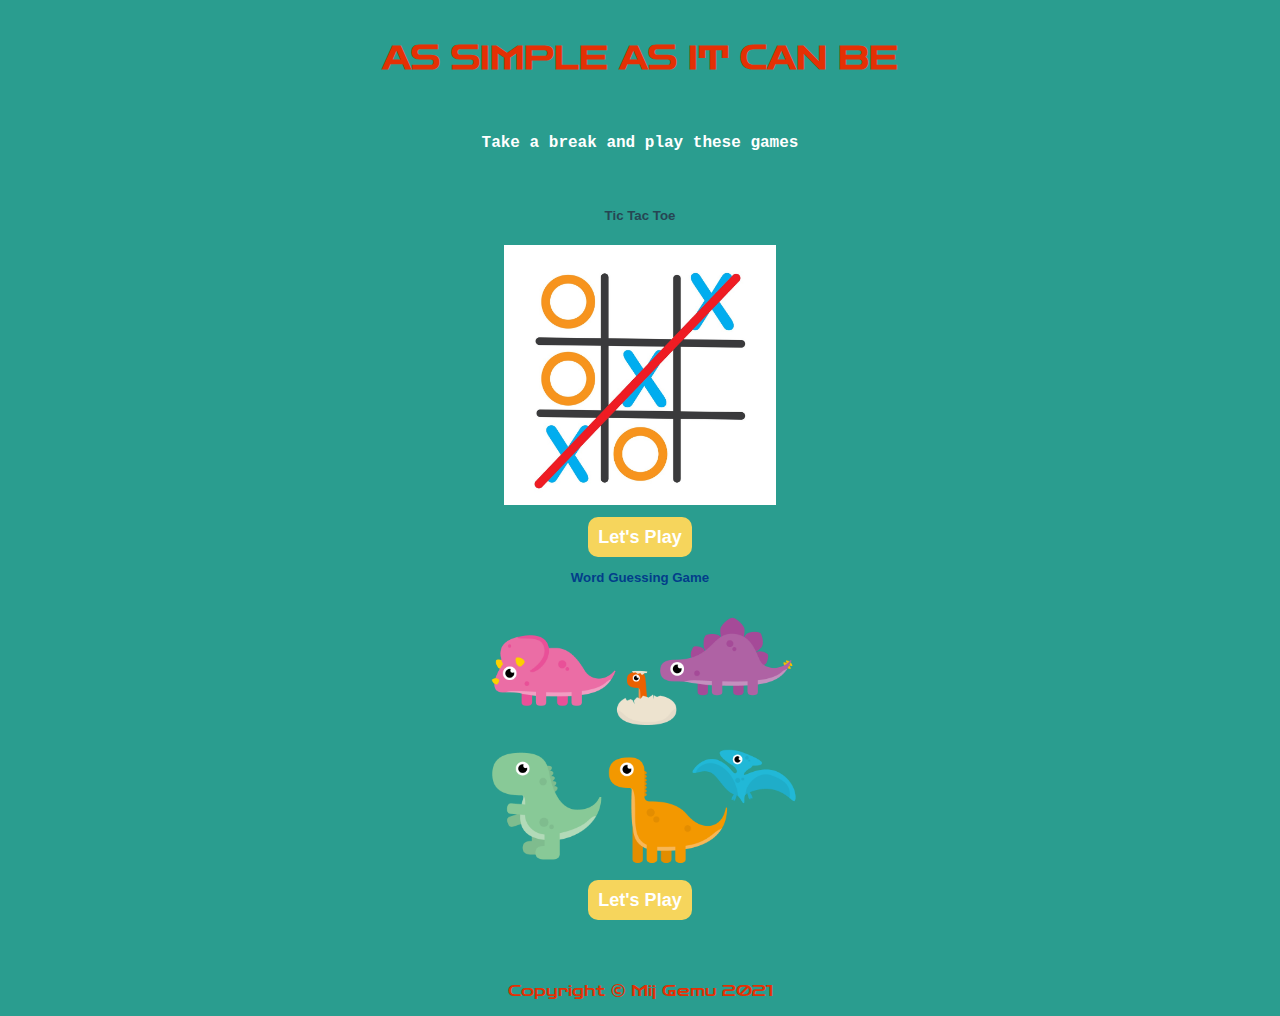
<file: index.html>
<!DOCTYPE html>
<html lang="en">
    <head>
        
        
    <meta charset="utf-8">
    <meta name="viewport" content="width=device-width, initial-scale=1.0">
    <meta http-equiv="X-UA-Compatible" content="ie=edge">

    <!-- Bootstrap, google font and CSS link-->
    <link href="https://cdn.jsdelivr.net/npm/bootstrap@5.0.0-beta3/dist/css/bootstrap.min.css" rel="stylesheet" integrity="sha384-eOJMYsd53ii+scO/bJGFsiCZc+5NDVN2yr8+0RDqr0Ql0h+rP48ckxlpbzKgwra6" crossorigin="anonymous">
    <link rel="stylesheet" href="./css/style.css">
    <link rel="preconnect" href="https://fonts.gstatic.com">
    <link href="https://fonts.googleapis.com/css2?family=Zen+Dots&display=swap" rel="stylesheet">

    <title>Welcome | Mij Gemu</title>
    </head>
    <body>
      <!--heading or title-->
        <header>
        <br>
        <h1 class="text-center" style="color: #e43004; font-family: 'Zen Dots', cursive;">AS SIMPLE AS IT CAN BE</h1>
        <br>
        <p class="text-center" style="color: #fff; font-family: 'Courier New', Courier, monospace; font-weight: bold;">Take a break and play these games</p>
        </header>
<br>
<!--main content container use for storing tictactoe and word guessing game-->
     <div class="container">
        <div class="row">
            <div class="col-sm-6">
              <div class="card" style="border-radius: 20px;">
                <div class="card-body">
                  <h5 class="card-title" style="color: #264653;">Tic Tac Toe</h5>
                  <img src="./img/tictac.jpg" class="img-fluid" alt="" style="height: 260px;">
                  <br><br>
                  <a href="tictactoe.html" id="sendBtn" role="button">Let's Play</a>
                </div>
              </div>
            </div>
            <div class="col-sm-6">
              <div class="card" style="border-radius: 20px;">
                <div class="card-body">
                  <h5 class="card-title" style="color: #023e8a;">Word Guessing Game</h5>
                  <img src="./img/guessword.png" class="img-fluid" alt="" style = "height: 260px;">
                  <br><br>
                  <a href="wordgame.html" id="sendBtn" role="button">Let's Play</a>
                </div>
              </div>
            </div>
      </div>
    </div>
<!--end of main content container-->
    <br><br><br>
<!--footer-->
        <footer style="text-align: center;">
         <p style="color: #e43004; font-family: 'Zen Dots', cursive;"> Copyright &copy; Mij Gemu 2021</p>
        </footer>
<!--end of footer-->

    </body>
</html>
</file>
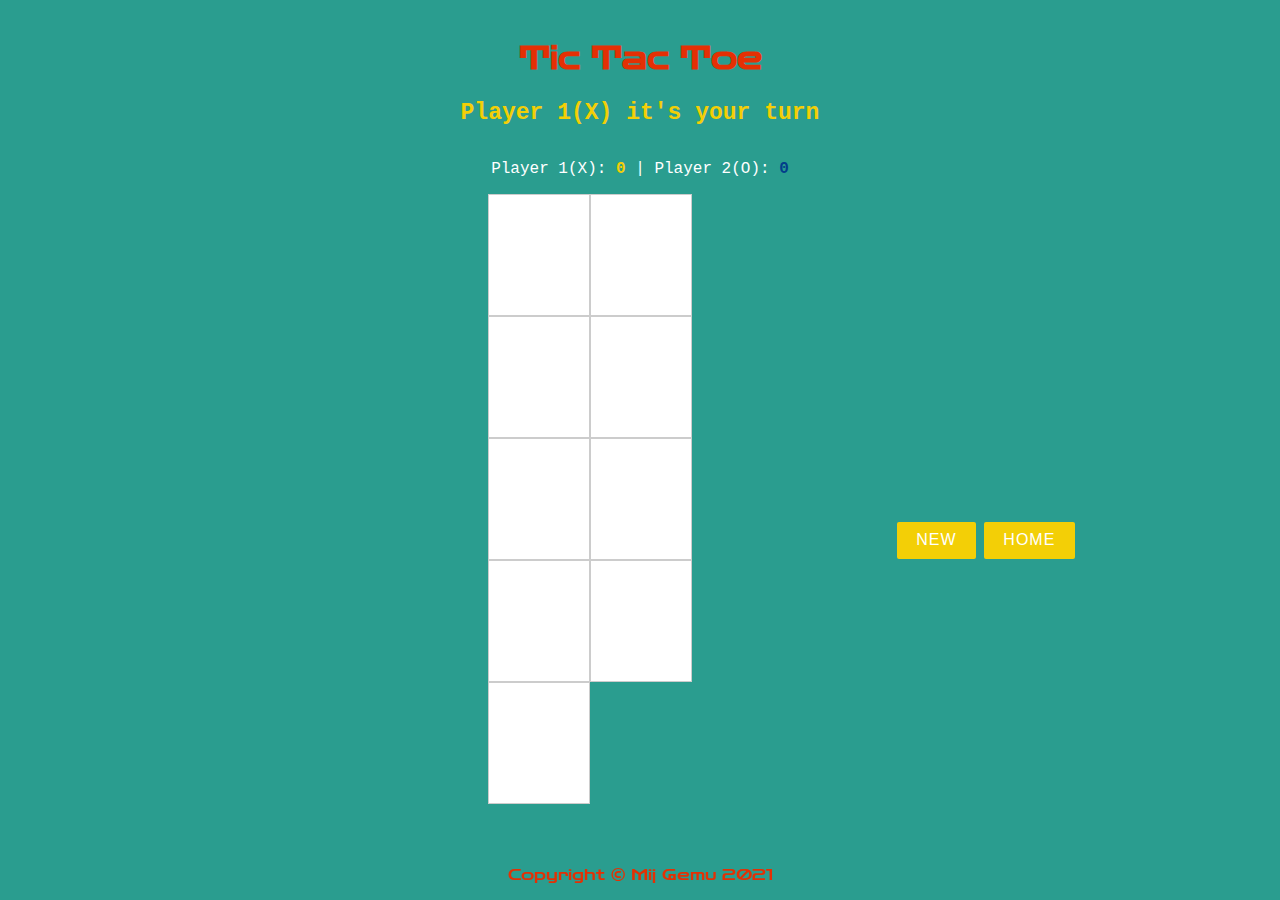
<file: tictactoe.html>
<!DOCTYPE html>
<html lang="en">
    <head>
    <meta charset="utf-8">
    <meta name="viewport" content="width=device-width, initial-scale=1.0">
    <meta http-equiv="X-UA-Compatible" content="ie=edge">

    <!-- Bootstrap, google font and CSS link -->
    <link href="https://cdn.jsdelivr.net/npm/bootstrap@5.0.0-beta3/dist/css/bootstrap.min.css" rel="stylesheet" integrity="sha384-eOJMYsd53ii+scO/bJGFsiCZc+5NDVN2yr8+0RDqr0Ql0h+rP48ckxlpbzKgwra6" crossorigin="anonymous">
    <link rel="stylesheet" href="./css/style.css">
    <link rel="preconnect" href="https://fonts.gstatic.com">
    <link href="https://fonts.googleapis.com/css2?family=Zen+Dots&display=swap" rel="stylesheet">

    <title>Mij Gemu | Tic Tac Toe</title>
    </head>
    <body>
        <!--heading or title-->
        <header>
        <br>
        <h1 class="text-center" style="color: #e43004; font-family: 'Zen Dots', cursive;">Tic Tac Toe</h1>
        </header>
        
        <!--Text to show which player's turn-->
        <aside id="nfo">
            <div id="whos-turn" class="x">
               <span class="x" style="font-size: 23px; color: #f3cf06;">Player 1(X) it's your turn</span>
               <span class="o" style="font-size: 23px; color: #023e8a;">Player 2(O) it's your turn</span>
            </div>
        </aside>
        <!--end of player's turn-->

        <!--Game result messages that tells which player wins-->
            <div id="game-messages">
                <span class="player-x-win">Player One Wins!</span>
                <span class="player-o-win">Player Two Wins!</span>
                <span class="draw">It's a Draw!</span>
            </div>
        <!--end of game result messages-->
          <br>

        <!--Shows player's score-->
            <aside style="font-family: 'Courier New', Courier, monospace;">
                  <p>Player 1(X): <span id="player-one-score" style="color:#f3cf06; font-weight: bold;">0</span><span> |
                   Player 2(O): <span id="player-two-score" style="color:#023e8a; font-weight: bold;">0</span></p> 
            </aside>
        <!--end of player's score-->    

       
        <div class="container">
        <!--tictactoe board-->
            <ul id="game">
                <!-- first row -->
                <li data-pos="0,0"></li>
                <li data-pos="0,1"></li>
                <li data-pos="0,2"></li>
                <!-- second row -->
                <li data-pos="1,0"></li>
                <li data-pos="1,1"></li>
                <li data-pos="1,2"></li>
                <!-- third row -->
                <li data-pos="2,0"></li>
                <li data-pos="2,1"></li> 
                <li data-pos="2,2"></li>
            </ul>
        <!--end of tictactoe board-->    
            
        <!--button for new game and button for going back to home page-->
            <button id="reset-game">New</button>
            <a href="index.html" id="homeBtn">Home</a>
        </div>

        <!--footer-->
        <footer style="position: fixed; text-align: center;">
            <p style="color: #e43004; font-family: 'Zen Dots', cursive;"> Copyright &copy; Mij Gemu 2021</p>
        </footer>     
        <!--end of footer-->
        
        <!--script to link the tictactoe javascript-->
        <script src="./js/tictactoe.js"></script>
        <!-- JavaScript Bundle with Popper -->
    <script src="https://code.jquery.com/jquery-3.5.1.slim.min.js" integrity="sha384-DfXdz2htPH0lsSSs5nCTpuj/zy4C+OGpamoFVy38MVBnE+IbbVYUew+OrCXaRkfj" crossorigin="anonymous"></script>
    <script src="https://cdn.jsdelivr.net/npm/bootstrap@5.0.0-beta3/dist/js/bootstrap.bundle.min.js" integrity="sha384-JEW9xMcG8R+pH31jmWH6WWP0WintQrMb4s7ZOdauHnUtxwoG2vI5DkLtS3qm9Ekf" crossorigin="anonymous"></script> 
        
    </body>
</html>
</file>
<file: css/style.css>
/*global*/

body{
    background-color: #2A9D8F;
  padding: 0;
  margin: 0;
  font-family: 'Roboto', sans-serif;
  color: #fff;
  text-align:center;
}

footer {
  left: 0;
  bottom: 0;
  width: 100%;
  text-align: center;
}
 /*end of global*/

/*button style for index html*/
#sendBtn {
    width: 350px;
    font-size: 18px;
    font-weight: bold;
    border: none;
    outline: none;
    background-color: #f6d55c;
    color: #fff;
    cursor: pointer;
    padding: 10px;
    border-radius: 10px;
    text-decoration: none;
  } 

  #sendBtn:hover {
    background-color: #F4A261;
    border-color: #F4A261;
    color: #fff;
    
  }
/*end of index html*/

/*tictactoe*/

  #game {
    width: 305px;
    height: 305px;
    margin: 0 auto;
    padding: 0;
    margin-bottom: 20px;
  }
  
  #game > li {
    list-style: none;
    float: left;
    overflow: hidden;
    text-decoration:none;
    width: 100px;
    height: 100px;
    background-color: #fff;
    border: 1px solid #ccc;
    cursor: pointer;
    text-transform: uppercase;
    text-align: center;
    padding-top: 20px;
  }
  
  #game > li.x {
    font-size: 40px;
    color: #f3cf06;
  }
  
  #game > li.o {
    font-size: 40px;
    color: #023e8a;
  }
  
  #game > li:hover {
    background: #f9f9f9;
  }
  
  #game > li:active {
    width: 100px;
    height: 100px;
    border: 0;
  }
  
  #nfo {
    text-align:center;
    margin-top: 10px;
  }
  
  #whos-turn > span,
  #game-messages > span {
    display: none;
    font-family:'Courier New', Courier, monospace;
    font-weight: bold;
  }
  
  #whos-turn.x span.x,
  #whos-turn.o span.o, 
  #game-messages.player-x-win > span.player-x-win, 
  #game-messages.player-o-win > span.player-o-win,
  #game-messages.draw > span.draw {
    display: block;
    margin-top: 10px;
    font-family:'Courier New', Courier, monospace;
    font-size: 20px;
  }
  
  #reset-game {
    text-align: center;
        border: none;
        padding: 0.6em 1.2em;
        background: #f3cf06;
        color: #fff;
        font-size: 1em;
        letter-spacing: 1px;
        text-transform: uppercase;
        cursor: pointer;
        display: inline-block;
        margin: 3px 2px;
        border-radius: 2px;
  }
  
  #homeBtn {
    text-align: center;
        border: none;
        padding: 0.6em 1.2em;
        background: #f3cf06;
        color: #fff;
        font-size: 1em;
        letter-spacing: 1px;
        text-transform: uppercase;
        cursor: pointer;
        display: inline-block;
        margin: 3px 2px;
        border-radius: 2px;
        text-decoration: none;
  }
  
  #reset-game:hover {
        background-color:#f6d55c;
        
  }
  
  #homeBtn:hover {
    background-color:#f6d55c;
    
  }

  /*end of tictactoe*/
</file>
